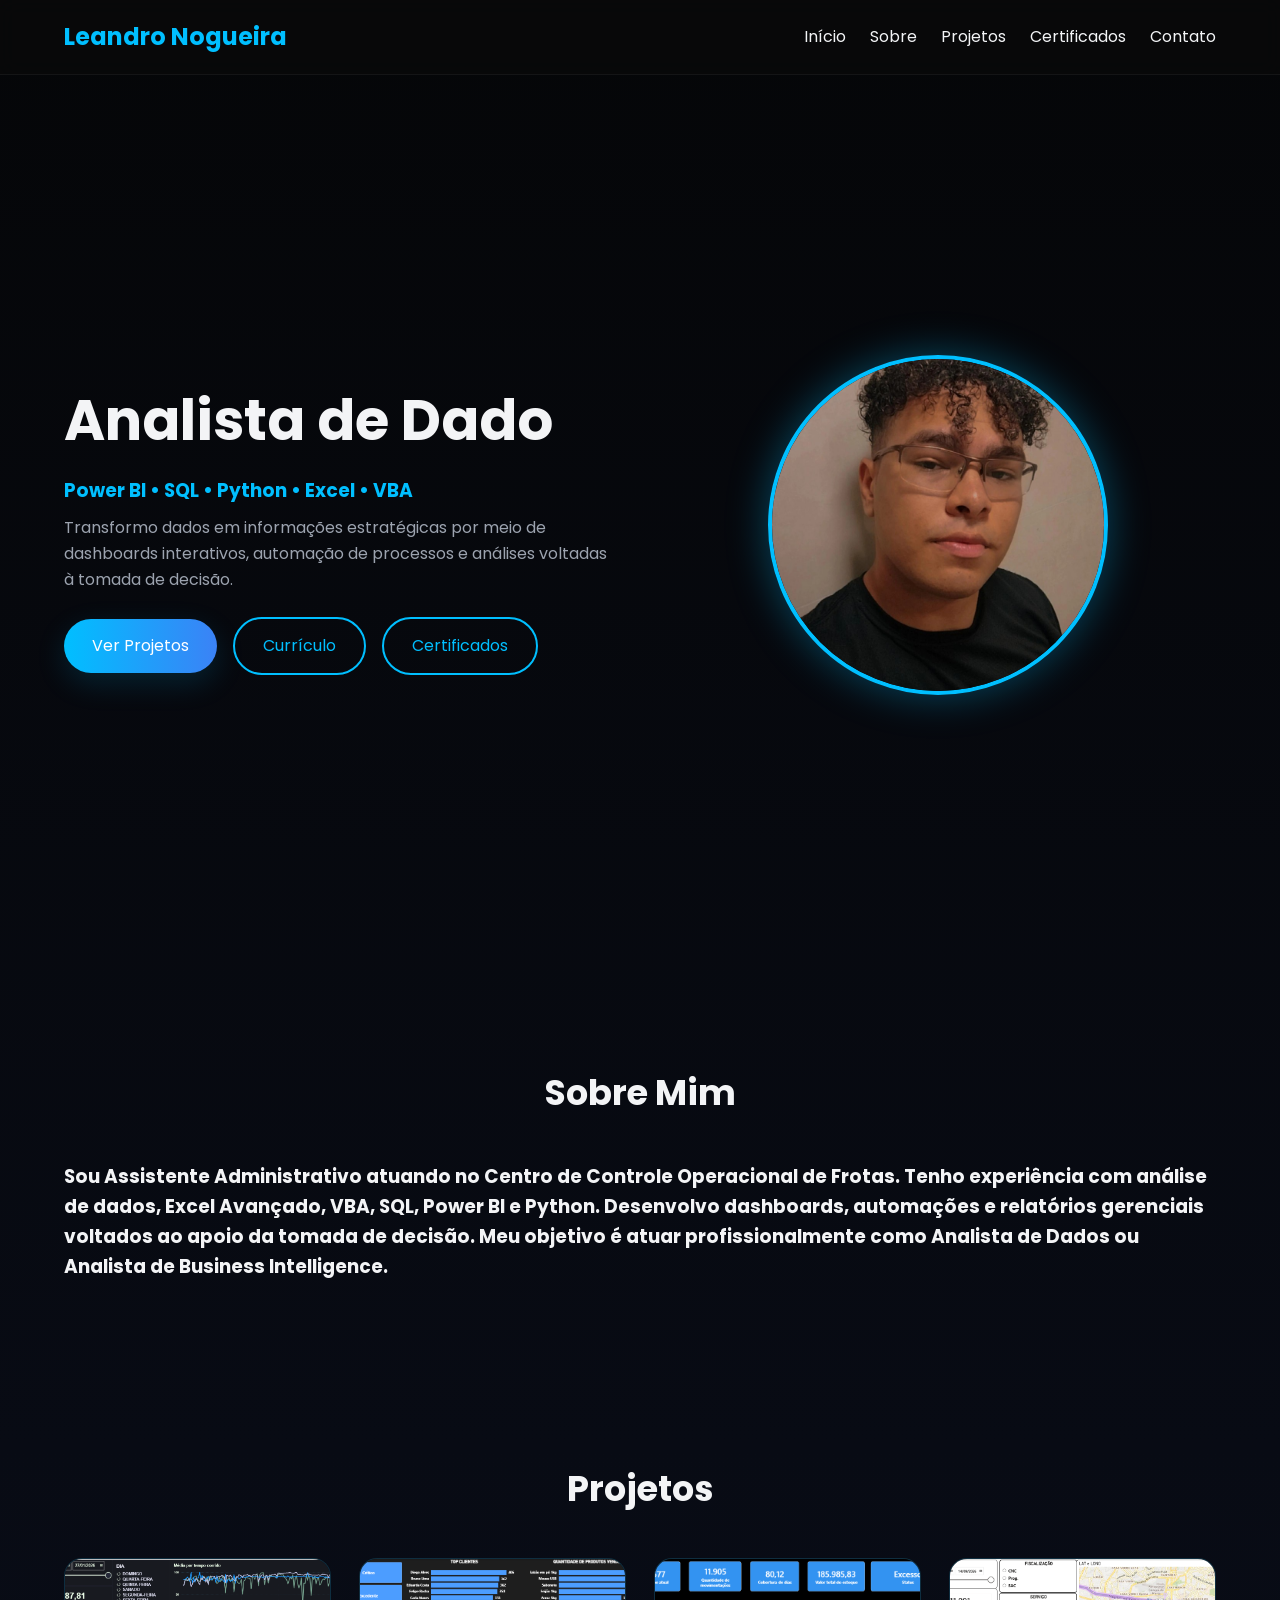
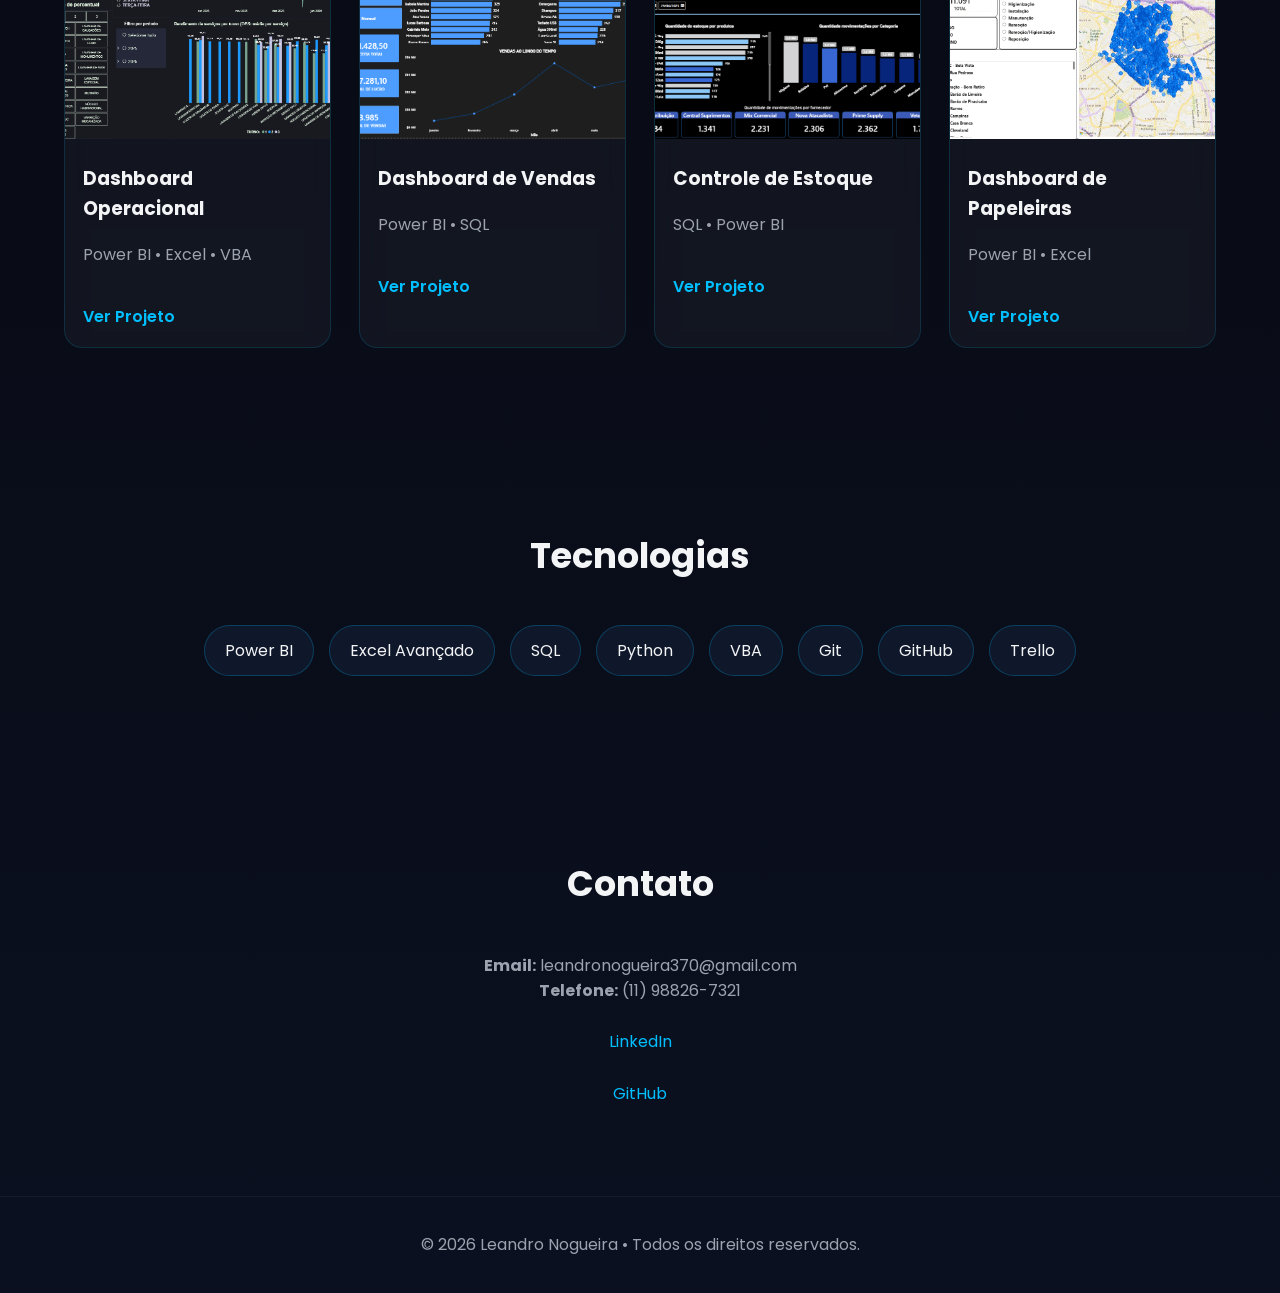
<file: index.html>
<!DOCTYPE html>
<html lang="pt-BR">

<head>

    <meta charset="UTF-8">
    <meta name="viewport" content="width=device-width, initial-scale=1.0">

    <title>Leandro Nogueira | Portfólio</title>

    <link rel="stylesheet" href="style.css">

    <link rel="preconnect" href="https://fonts.googleapis.com">

    <link rel="preconnect" href="https://fonts.gstatic.com" crossorigin>

    <link href="https://fonts.googleapis.com/css2?family=Poppins:wght@300;400;600;700&display=swap" rel="stylesheet">

</head>

<body>

<header>

<nav>

<h2>Leandro Nogueira</h2>

<ul>

<li><a href="#inicio">Início</a></li>

<li><a href="#sobre">Sobre</a></li>

<li><a href="#projetos">Projetos</a></li>

<li><a href="certificados.html">Certificados</a></li>

<li><a href="#contato">Contato</a></li>

</ul>

</nav>

</header>

<section id="inicio" class="hero">

<div class="hero-text">

<h1>Analista de Dados</h1>

<h3>Power BI • SQL • Python • Excel • VBA</h3>

<p>

Transformo dados em informações estratégicas por meio de dashboards interativos, automação de processos e análises voltadas à tomada de decisão.

</p>

<a href="#projetos" class="botao">

Ver Projetos

</a>

<a href="cv.pdf" class="botao2" target="_blank">

Currículo

</a>

<a href="certificados.html" class="botao2">

Certificados

</a>

</div>

<div class="hero-img">

<img src="foto.jpg" alt="Leandro Nogueira">

</div>

</section>

<section id="sobre">

<h2>Sobre Mim</h2>

<h3>

Sou Assistente Administrativo atuando no Centro de Controle Operacional de Frotas.

Tenho experiência com análise de dados, Excel Avançado, VBA, SQL, Power BI e Python.

Desenvolvo dashboards, automações e relatórios gerenciais voltados ao apoio da tomada de decisão.

Meu objetivo é atuar profissionalmente como Analista de Dados ou Analista de Business Intelligence.

</h3>

</section>

<section id="projetos">

<h2>Projetos</h2>

<div class="cards">

<div class="card">

<img src="servicos.png" alt="Dashboard Operacional">

<h3>Dashboard Operacional</h3>

<p>Power BI • Excel • VBA</p>

<a href="projeto.html">

Ver Projeto

</a>

</div>

<div class="card">

<img src="vendas.png" alt="Dashboard de Vendas">

<h3>Dashboard de Vendas</h3>

<p>Power BI • SQL</p>

<a href="projeto.html">

Ver Projeto

</a>

</div>

<div class="card">

<img src="estoque.png" alt="Dashboard de Estoque">

<h3>Controle de Estoque</h3>

<p>SQL • Power BI</p>

<a href="projeto.html">

Ver Projeto

</a>

</div>

<div class="card">

<img src="papeleira.png" alt="Dashboard de Papeleiras">

<h3>Dashboard de Papeleiras</h3>

<p>Power BI • Excel</p>

<a href="projeto.html">

Ver Projeto

</a>

</div>

</div>

</section>

<section id="skills">

<h2>Tecnologias</h2>

<div class="skills">

<span>Power BI</span>

<span>Excel Avançado</span>

<span>SQL</span>

<span>Python</span>

<span>VBA</span>

<span>Git</span>

<span>GitHub</span>

<span>Trello</span>

</div>

</section>

<section id="contato">

<h2>Contato</h2>

<p><strong>Email:</strong> leandronogueira370@gmail.com</p>

<p><strong>Telefone:</strong> (11) 98826-7321</p>

<br>

<a href="https://linkedin.com/in/leandro-nogueira-6450ab218" target="_blank">

LinkedIn

</a>

<br><br>

<a href="https://github.com/Tangerina357" target="_blank">

GitHub

</a>

</section>

<footer>

<p>© 2026 Leandro Nogueira • Todos os direitos reservados.</p>

</footer>

<script src="script.js"></script>

</body>

</html>
</file>
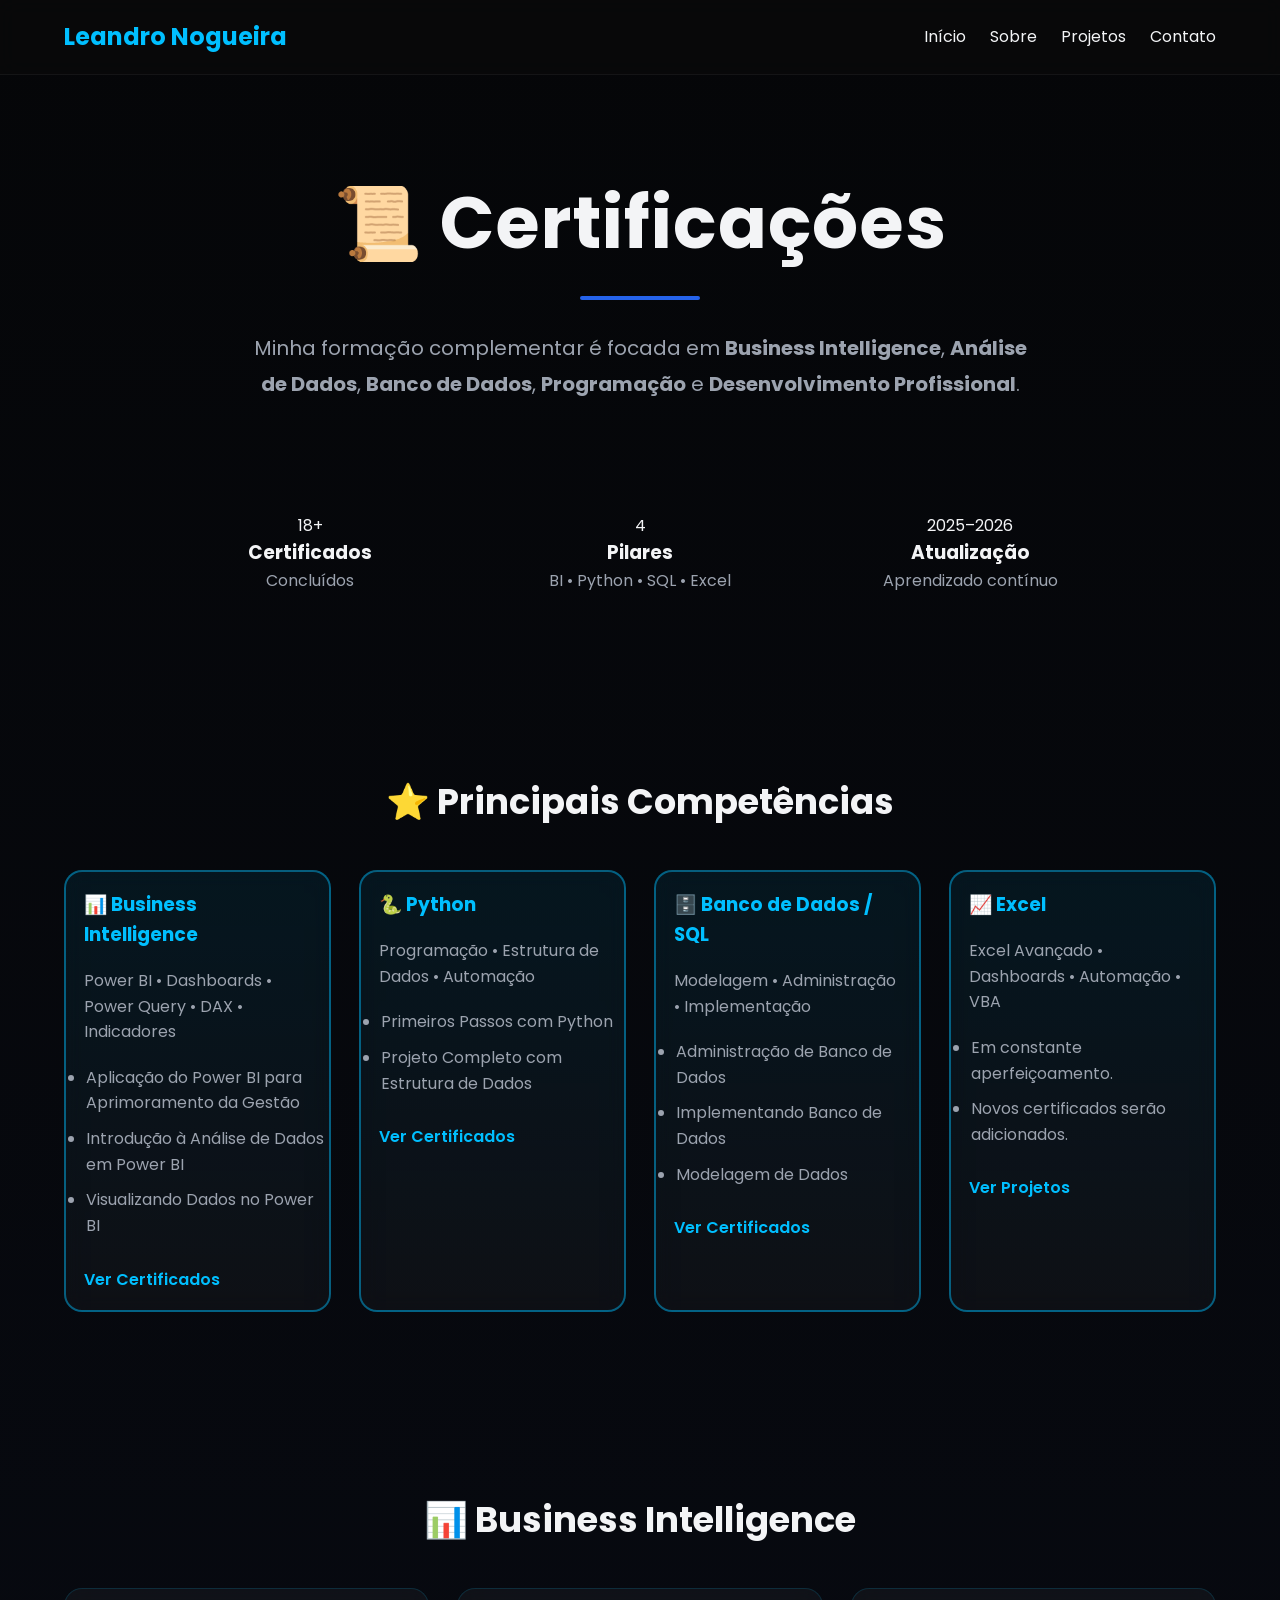
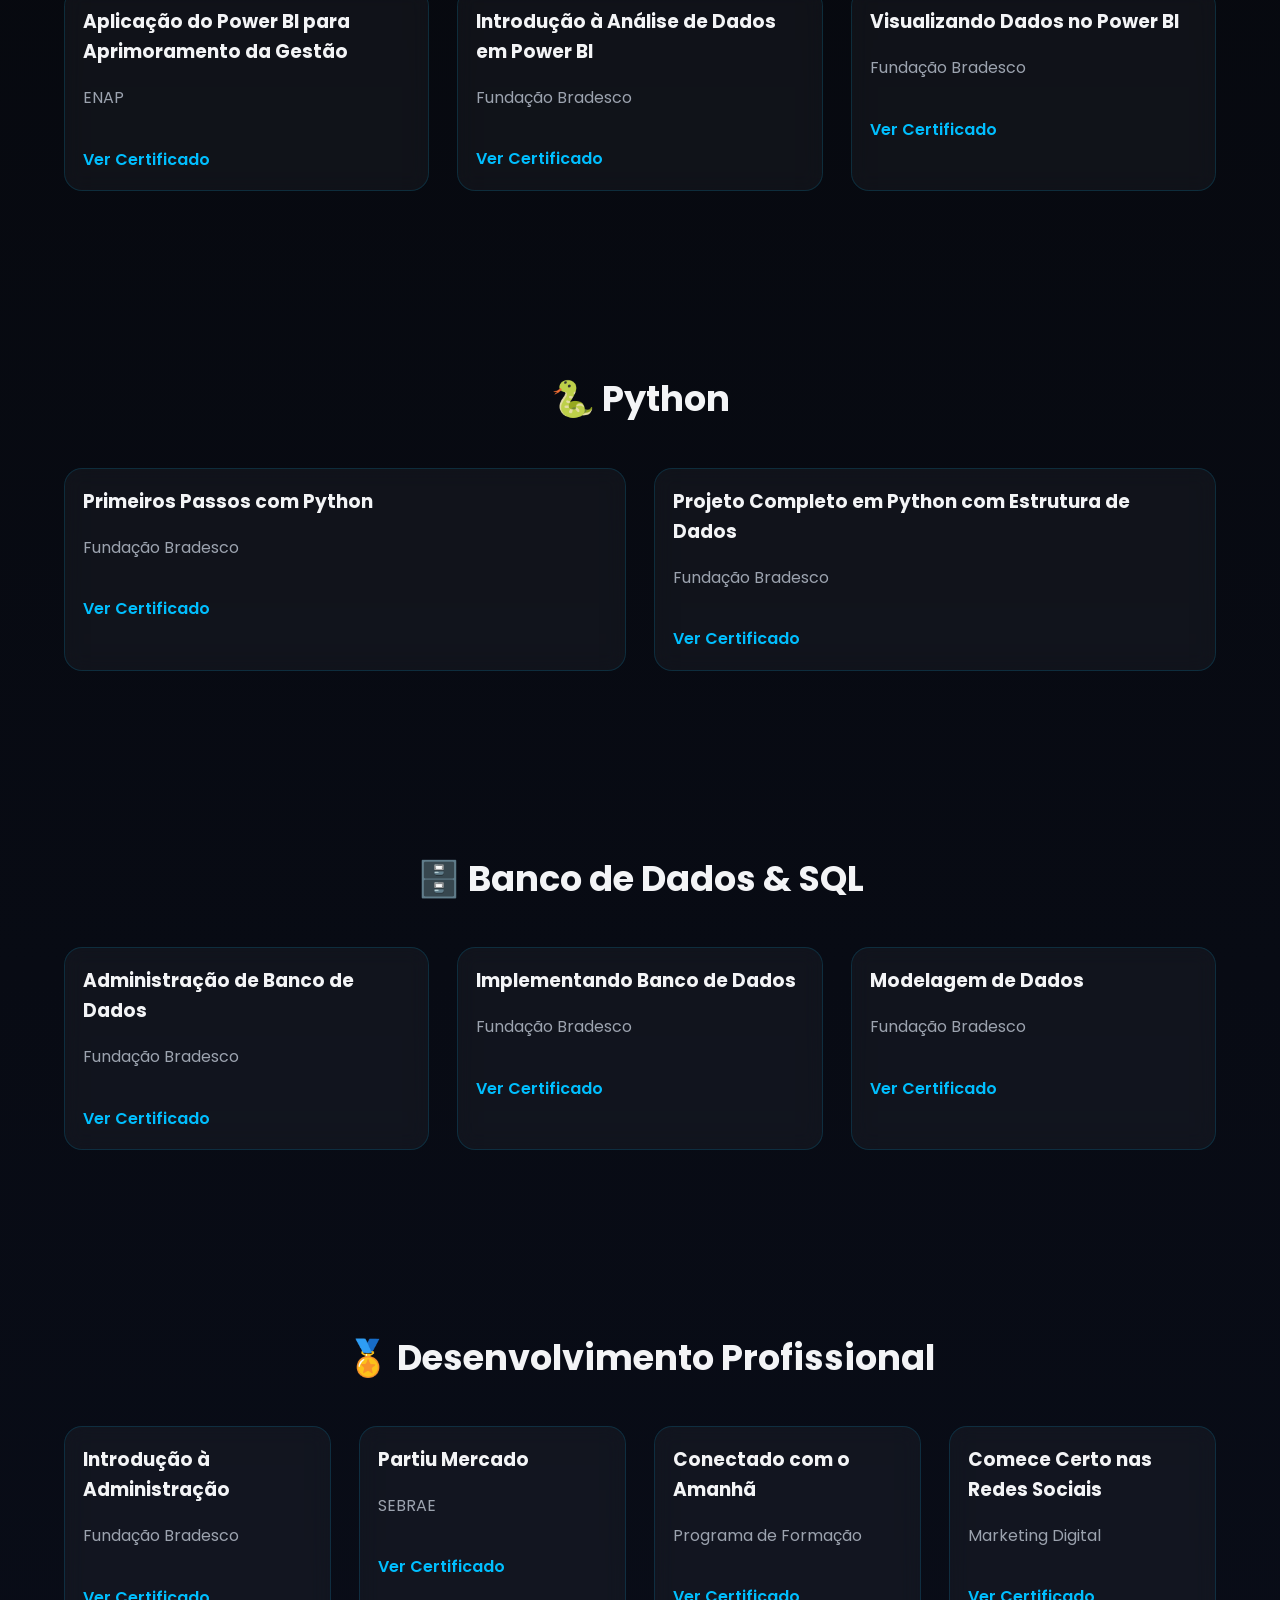
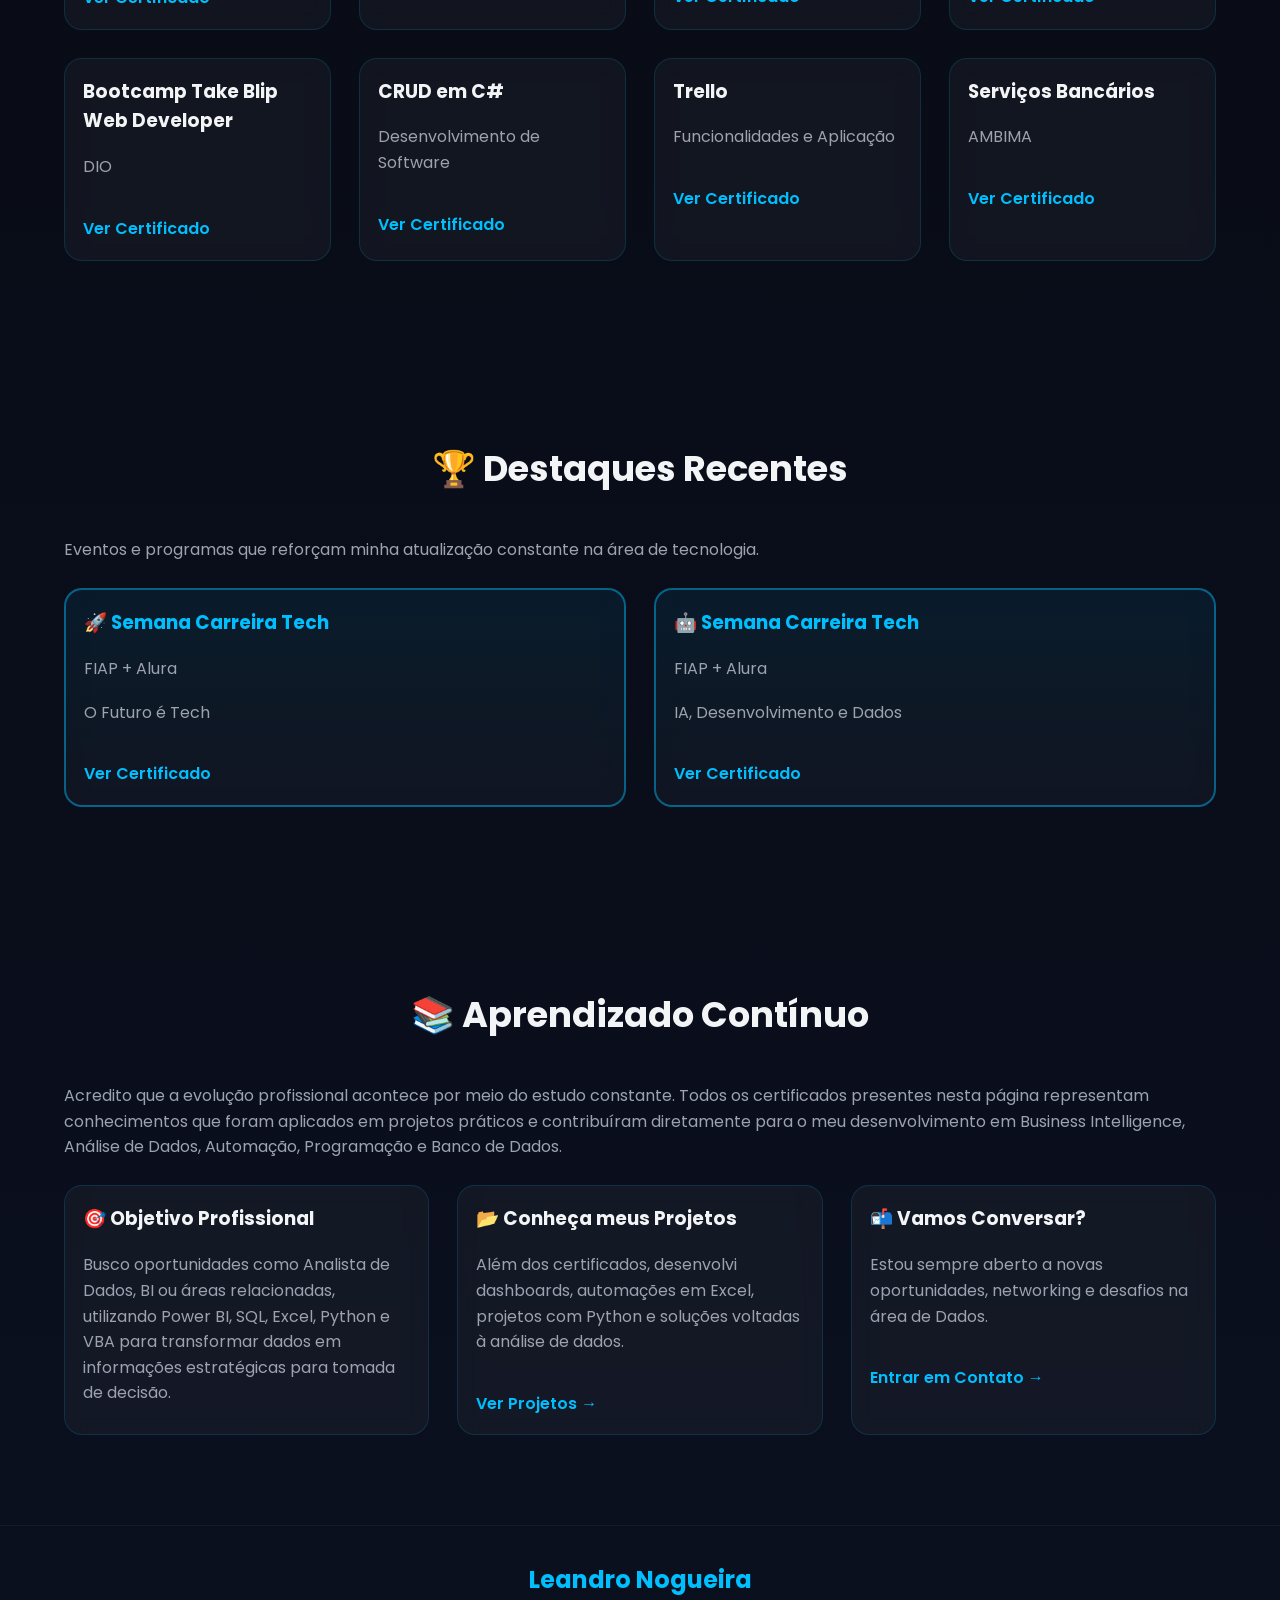
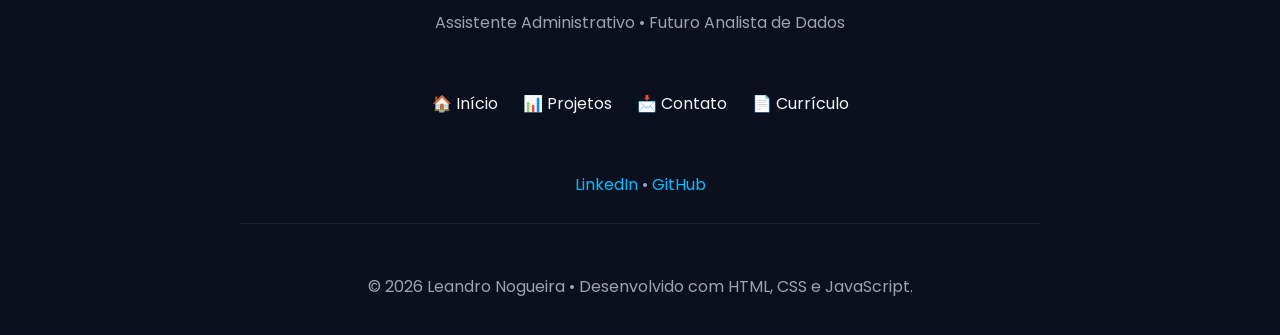
<file: certificados.html>
<!DOCTYPE html>
<html lang="pt-BR">

<head>

    <meta charset="UTF-8">

    <meta name="viewport" content="width=device-width, initial-scale=1.0">

    <title>Certificações | Leandro Nogueira</title>

    <link rel="stylesheet" href="style.css">

    <link href="https://fonts.googleapis.com/css2?family=Poppins:wght@300;400;600;700&display=swap" rel="stylesheet">

</head>

<body>

<header>

<nav>

<h2>Leandro Nogueira</h2>

<ul>

<li><a href="index.html">Início</a></li>

<li><a href="index.html#sobre">Sobre</a></li>

<li><a href="index.html#projetos">Projetos</a></li>

<li><a href="index.html#contato">Contato</a></li>

</ul>

</nav>

</header>

<section class="certificados-header">

<div style="text-align: center; max-width: 900px; margin: 0 auto;">

    <h1 style="font-size: 72px; font-weight: 700; margin-bottom: 15px; letter-spacing: 1px;">

        📜 Certificações

    </h1>

    <div style="width: 120px; height: 4px; background: #2563eb; margin: 0 auto 30px; border-radius: 50px;"></div>

    <p style="font-size: 20px; max-width: 800px; margin: 0 auto; line-height: 1.8;">

        Minha formação complementar é focada em
        <strong>Business Intelligence</strong>,
        <strong>Análise de Dados</strong>,
        <strong>Banco de Dados</strong>,
        <strong>Programação</strong> e
        <strong>Desenvolvimento Profissional</strong>.

    </p>

</div>

<br><br>

<div class="estatisticas"
style="
display:flex;
justify-content:center;
align-items:stretch;
gap:30px;
flex-wrap:wrap;
max-width:1200px;
margin:60px auto 0;
">

<div class="estatistica-item"
style="
width:300px;
text-align:center;
">

<div class="numero">

18<span>+</span>

</div>

<div class="linha"></div>

<h3>Certificados</h3>

<p>Concluídos</p>

</div>

<div class="estatistica-item"
style="
width:300px;
text-align:center;
">

<div class="numero">

4

</div>

<div class="linha"></div>

<h3>Pilares</h3>

<p>BI • Python • SQL • Excel</p>

</div>

<div class="estatistica-item"
style="
width:300px;
text-align:center;
">

<div class="numero">

2025–2026

</div>

<div class="linha"></div>

<h3>Atualização</h3>

<p>Aprendizado contínuo</p>

</div>

</div>

</section>

<section>

<h2>⭐ Principais Competências</h2>

<div class="cards">

<div class="card destaque">

<h3>📊 Business Intelligence</h3>

<p>

Power BI • Dashboards • Power Query • DAX • Indicadores

</p>

<ul>

<li>Aplicação do Power BI para Aprimoramento da Gestão</li>

<li>Introdução à Análise de Dados em Power BI</li>

<li>Visualizando Dados no Power BI</li>

</ul>

<a href="aplicacao-power-bi-aprimoramento-gestao-enap.pdf" target="_blank">

Ver Certificados

</a>

</div>

<div class="card destaque">

<h3>🐍 Python</h3>

<p>

Programação • Estrutura de Dados • Automação

</p>

<ul>

<li>Primeiros Passos com Python</li>

<li>Projeto Completo com Estrutura de Dados</li>

</ul>

<a href="python-estrutura-dados-fundacao-bradesco.pdf" target="_blank">

Ver Certificados

</a>

</div>

<div class="card destaque">

<h3>🗄️ Banco de Dados / SQL</h3>

<p>

Modelagem • Administração • Implementação

</p>

<ul>

<li>Administração de Banco de Dados</li>

<li>Implementando Banco de Dados</li>

<li>Modelagem de Dados</li>

</ul>

<a href="modelagem-dados-fundacao-bradesco.pdf" target="_blank">

Ver Certificados

</a>

</div>

<div class="card destaque">

<h3>📈 Excel</h3>

<p>

Excel Avançado • Dashboards • Automação • VBA

</p>

<ul>

<li>Em constante aperfeiçoamento.</li>

<li>Novos certificados serão adicionados.</li>

</ul>

<a href="excel-avancado.pdf" target="_blank">

Ver Projetos

</a>

</div>

</div>

</section>

<section>

<h2>📊 Business Intelligence</h2>

<div class="cards">

<div class="card">

<h3>Aplicação do Power BI para Aprimoramento da Gestão</h3>

<p>ENAP</p>

<a href="aplicacao-power-bi-aprimoramento-gestao-enap.pdf" target="_blank">

Ver Certificado

</a>

</div>

<div class="card">

<h3>Introdução à Análise de Dados em Power BI</h3>

<p>Fundação Bradesco</p>

<a href="introducao-analise-dados-power-bi-fundacao-bradesco.pdf" target="_blank">

Ver Certificado

</a>

</div>

<div class="card">

<h3>Visualizando Dados no Power BI</h3>

<p>Fundação Bradesco</p>

<a href="visualizando-dados-power-bi-fundacao-bradesco.pdf" target="_blank">

Ver Certificado

</a>

</div>

</div>

</section>

<section>

<h2>🐍 Python</h2>

<div class="cards">

<div class="card">

<h3>Primeiros Passos com Python</h3>

<p>Fundação Bradesco</p>

<a href="primeiros-passos-python.pdf" target="_blank">

Ver Certificado

</a>

</div>

<div class="card">

<h3>Projeto Completo em Python com Estrutura de Dados</h3>

<p>Fundação Bradesco</p>

<a href="python-estrutura-dados-fundacao-bradesco.pdf" target="_blank">

Ver Certificado

</a>

</div>

</div>

</section>

<section>

<h2>🗄️ Banco de Dados & SQL</h2>

<div class="cards">

<div class="card">

<h3>Administração de Banco de Dados</h3>

<p>Fundação Bradesco</p>

<a href="administracao-banco-dados-fundacao-bradesco.pdf" target="_blank">

Ver Certificado

</a>

</div>

<div class="card">

<h3>Implementando Banco de Dados</h3>

<p>Fundação Bradesco</p>

<a href="implementando-banco-dados-fundacao-bradesco.pdf" target="_blank">

Ver Certificado

</a>

</div>

<div class="card">

<h3>Modelagem de Dados</h3>

<p>Fundação Bradesco</p>

<a href="modelagem-dados-fundacao-bradesco.pdf" target="_blank">

Ver Certificado

</a>

</div>

</div>

</section>

<section>

<h2>🏅 Desenvolvimento Profissional</h2>

<div class="cards">

<div class="card">

<h3>Introdução à Administração</h3>

<p>Fundação Bradesco</p>

<a href="introducao-administracao-fundacao-bradesco.pdf" target="_blank">

Ver Certificado

</a>

</div>

<div class="card">

<h3>Partiu Mercado</h3>

<p>SEBRAE</p>

<a href="partiu-mercado-sebrae.pdf" target="_blank">

Ver Certificado

</a>

</div>

<div class="card">

<h3>Conectado com o Amanhã</h3>

<p>Programa de Formação</p>

<a href="conectado-com-o-amanha.pdf" target="_blank">

Ver Certificado

</a>

</div>

<div class="card">

<h3>Comece Certo nas Redes Sociais</h3>

<p>Marketing Digital</p>

<a href="comece-certo-redes-sociais.pdf" target="_blank">

Ver Certificado

</a>

</div>

<div class="card">

<h3>Bootcamp Take Blip Web Developer</h3>

<p>DIO</p>

<a href="bootcamp-take-blip-web-developer.pdf" target="_blank">

Ver Certificado

</a>

</div>

<div class="card">

<h3>CRUD em C#</h3>

<p>Desenvolvimento de Software</p>

<a href="crud-csharp-padroes-desenvolvimento.pdf" target="_blank">

Ver Certificado

</a>

</div>

<div class="card">

<h3>Trello</h3>

<p>Funcionalidades e Aplicação</p>

<a href="hackathon-tech-fmu-2025-2.pdf" target="_blank">

Ver Certificado

</a>

</div>

<div class="card">

<h3>Serviços Bancários</h3>

<p>AMBIMA</p>

<a href="servicos-bancarios-ambima.pdf" target="_blank">

Ver Certificado

</a>

</div>

</div>

</section>

<section class="destaque-certificados">

<h2>🏆 Destaques Recentes</h2>

<p>

Eventos e programas que reforçam minha atualização constante na área de tecnologia.

</p>
<br>
<div class="cards">

<div class="card destaque">

<h3>🚀 Semana Carreira Tech</h3>

<p>

FIAP + Alura

</p>

<p>

O Futuro é Tech

</p>

<a href="semana-carreira-tech-fiap-alura-futuro-tech.pdf" target="_blank">

Ver Certificado

</a>

</div>

<div class="card destaque">

<h3>🤖 Semana Carreira Tech</h3>

<p>

FIAP + Alura

</p>

<p>

IA, Desenvolvimento e Dados

</p>

<a href="semana-carreira-tech-fiap-alura-ia-dev-dados.pdf" target="_blank">

Ver Certificado

</a>

</div>

</div>

</section>

<section class="conclusao-certificados">

<h2>📚 Aprendizado Contínuo</h2>

<p>

Acredito que a evolução profissional acontece por meio do estudo constante.

Todos os certificados presentes nesta página representam conhecimentos que

foram aplicados em projetos práticos e contribuíram diretamente para o meu

desenvolvimento em Business Intelligence, Análise de Dados, Automação,

Programação e Banco de Dados.

</p>
<br>
<div class="cards">

<div class="card">

<h3>🎯 Objetivo Profissional</h3>

<p>

Busco oportunidades como Analista de Dados, BI ou áreas relacionadas,

utilizando Power BI, SQL, Excel, Python e VBA para transformar dados

em informações estratégicas para tomada de decisão.

</p>

</div>

<div class="card">

<h3>📂 Conheça meus Projetos</h3>

<p>

Além dos certificados, desenvolvi dashboards, automações em Excel,

projetos com Python e soluções voltadas à análise de dados.

</p>

<a href="index.html#projetos">

Ver Projetos →

</a>

</div>

<div class="card">

<h3>📬 Vamos Conversar?</h3>

<p>

Estou sempre aberto a novas oportunidades, networking e desafios

na área de Dados.

</p>

<a href="index.html#contato">

Entrar em Contato →

</a>

</div>

</div>

</section>

<footer>

<div class="footer-content">

<h2>Leandro Nogueira</h2>

<p>

Assistente Administrativo • Futuro Analista de Dados

</p>
<br>
<div class="footer-links">

<a href="index.html">

🏠 Início

</a>

<a href="index.html#projetos">

📊 Projetos

</a>

<a href="index.html#contato">

📩 Contato

</a>

<a href="cv.pdf" target="_blank">

📄 Currículo

</a>

</div>
<br>
<div class="footer-redes">

<a href="https://www.linkedin.com/in/leandro-nogueira-6450ab218/" target="_blank">

LinkedIn

</a>

<span>•</span>

<a href="https://github.com/" target="_blank">

GitHub

</a>

</div>

<hr>
<br>
<p>

© 2026 Leandro Nogueira • Desenvolvido com HTML, CSS e JavaScript.

</p>

</div>

</footer>

<script src="script.js"></script>

</body>

</html>
</file>
<file: style.css>
:root{
  --bg:#09090b;
  --surface:#111827;
  --surface2:#1f2937;
  --primary:#00bfff;
  --primary2:#3b82f6;
  --text:#f3f4f6;
  --muted:#9ca3af;
  --radius:18px;
  --shadow:0 10px 30px rgba(0,191,255,.15);
}
*{margin:0;padding:0;box-sizing:border-box}
html{scroll-behavior:smooth}
body{
 font-family:Poppins,sans-serif;
 background:linear-gradient(180deg,#050608,#0b1020);
 color:var(--text);
 line-height:1.6;
}
header{
 position:sticky;top:0;z-index:1000;
 backdrop-filter:blur(10px);
 background:rgba(9,9,11,.8);
 border-bottom:1px solid rgba(255,255,255,.05)
}
nav{
 max-width:1200px;margin:auto;
 display:flex;justify-content:space-between;align-items:center;
 padding:18px 24px;
}
nav h2{color:var(--primary)}
nav ul{display:flex;gap:24px;list-style:none}
nav a{
 color:var(--text);text-decoration:none;transition:.3s
}
nav a:hover{color:var(--primary)}
.hero{
 min-height:100vh;
 display:grid;
 grid-template-columns:1fr 1fr;
 gap:40px;
 align-items:center;
 max-width:1200px;
 margin:auto;
 padding:80px 24px;
}
.hero h1{font-size:3.5rem}
.hero h3{color:var(--primary);margin:10px 0}
.hero p{max-width:600px;color:var(--muted)}
.hero-img{display:flex;justify-content:center}
.hero-img img{
 width:340px;height:340px;object-fit:cover;
 border-radius:50%;
 border:4px solid var(--primary);
 box-shadow:0 0 40px rgba(0,191,255,.35);
}
.botao,.botao2{
 display:inline-block;
 margin-top:25px;
 padding:14px 28px;
 border-radius:999px;
 text-decoration:none;
 transition:.3s;
 margin-right:12px;
}
.botao{
 background:linear-gradient(90deg,var(--primary),var(--primary2));
 color:#fff;
 box-shadow:var(--shadow);
}
.botao:hover{transform:translateY(-3px) scale(1.03)}
.botao2{
 border:2px solid var(--primary);
 color:var(--primary)
}
.botao2:hover{background:var(--primary);color:#fff}
section{
 max-width:1200px;
 margin:auto;
 padding:90px 24px;
}
section h2{
 text-align:center;
 margin-bottom:40px;
 font-size:2.2rem;
}
#sobre p{
 max-width:850px;
 margin:auto;
 color:var(--muted);
 text-align:center;
}
.cards{
 display:grid;
 grid-template-columns:repeat(auto-fit,minmax(260px,1fr));
 gap:28px;
}
.card{
 background:rgba(255,255,255,.04);
 border:1px solid rgba(0,191,255,.15);
 border-radius:var(--radius);
 overflow:hidden;
 transition:.35s;
 backdrop-filter:blur(10px);
}
.card:hover{
 transform:translateY(-8px);
 box-shadow:var(--shadow);
 border-color:var(--primary);
}
.card img{width:100%;height:180px;object-fit:cover}
.card h3,.card p,.card a{margin:18px}
.card p{color:var(--muted)}
.card a{
 display:inline-block;
 color:var(--primary);
 text-decoration:none;
 font-weight:600;
}
.skills{
 display:flex;
 flex-wrap:wrap;
 gap:15px;
 justify-content:center;
}
.skills span{
 padding:12px 20px;
 border-radius:999px;
 border:1px solid rgba(0,191,255,.25);
 background:#0f172a;
 transition:.3s;
}
.skills span:hover{
 background:var(--primary);
 color:#fff;
 transform:translateY(-3px);
}
#contato{
 text-align:center;
}
#contato a{
 color:var(--primary);
 text-decoration:none;
}
footer{
 text-align:center;
 padding:35px;
 color:var(--muted);
 border-top:1px solid rgba(255,255,255,.05);
}
::-webkit-scrollbar{width:10px}
::-webkit-scrollbar-thumb{
 background:linear-gradient(var(--primary),var(--primary2));
 border-radius:10px;
}
@media(max-width:900px){
 .hero{
  grid-template-columns:1fr;
  text-align:center;
 }
 .hero-img{order:-1}
 .hero h1{font-size:2.6rem}
 nav{
  flex-direction:column;
  gap:15px;
 }
 nav ul{
  flex-wrap:wrap;
  justify-content:center;
  gap:14px;
 }
 .hero-img img{
  width:250px;
  height:250px;
 }
}
@media(max-width:600px){
 section{padding:70px 18px}
 .hero{padding:50px 18px}
 .hero h1{font-size:2rem}
 .botao,.botao2{
  display:block;
  margin:15px auto;
  text-align:center;
 }
}
.hidden{
    opacity:0;
    transform:translateY(40px);
    transition:all .8s ease;
}

.show{
    opacity:1;
    transform:translateY(0);
}
/* ========================================= */
/* PÁGINAS DE PROJETOS */
/* ========================================= */

.hero-projeto{
    min-height:100vh;
    display:grid;
    grid-template-columns:1fr 1fr;
    gap:60px;
    align-items:center;
    max-width:1200px;
    margin:auto;
    padding:80px 24px;
}

.hero-projeto .hero-text h1{
    font-size:3.5rem;
    margin-bottom:15px;
}

.hero-projeto .hero-text h3{
    color:var(--primary);
    margin-bottom:20px;
}

.hero-projeto .hero-text p{
    color:var(--muted);
    max-width:600px;
}

.hero-projeto .hero-img{
    display:flex;
    justify-content:center;
    align-items:center;
}

.hero-projeto .hero-img img{

    width:100%;
    max-width:560px;

    border-radius:20px;

    border:2px solid rgba(0,191,255,.2);

    box-shadow:0 0 40px rgba(0,191,255,.2);

    transition:.4s;

}

.hero-projeto .hero-img img:hover{

    transform:scale(1.02);

    box-shadow:0 0 60px rgba(0,191,255,.35);

}

/* ========================================= */

.dashboard{

    margin-top:50px;

    display:flex;

    justify-content:center;

}

.dashboard img{

    width:100%;

    border-radius:20px;

    border:1px solid rgba(255,255,255,.08);

    box-shadow:var(--shadow);

}

/* ========================================= */

.video-container{

    width:100%;

    max-width:1000px;

    margin:40px auto;

    border-radius:20px;

    overflow:hidden;

    border:1px solid rgba(255,255,255,.08);

    box-shadow:var(--shadow);

}

.video-container video{

    display:block;

    width:100%;

}

/* ========================================= */

.card.destaque{

    border:2px solid rgba(0,191,255,.45);

    background:linear-gradient(
        180deg,
        rgba(0,191,255,.08),
        rgba(255,255,255,.03)
    );

}

.card.destaque h3{

    color:var(--primary);

}

/* ========================================= */

.cards img{

    transition:.4s;

}

.cards:hover img{

    opacity:.75;

}

.cards .card:hover img{

    opacity:1;

    transform:scale(1.04);

}

/* ========================================= */

.footer-content{

    max-width:1200px;

    margin:auto;

}

.footer-content h2{

    color:var(--primary);

    margin-bottom:10px;

}

.footer-links{

    display:flex;

    justify-content:center;

    gap:25px;

    flex-wrap:wrap;

    margin:30px 0;

}

.footer-links a{

    color:var(--text);

    text-decoration:none;

    transition:.3s;

}

.footer-links a:hover{

    color:var(--primary);

}

.footer-redes{

    margin-bottom:25px;

}

.footer-redes a{

    color:var(--primary);

    text-decoration:none;

}

footer hr{

    border:none;

    border-top:1px solid rgba(255,255,255,.08);

    margin:25px auto;

    max-width:800px;

}

/* ========================================= */

section p{

    color:var(--muted);

}

section ul{

    margin-top:20px;

    padding-left:20px;

}

section li{

    margin-bottom:10px;

    color:var(--muted);

}

/* ========================================= */

@media(max-width:900px){

.hero-projeto{

grid-template-columns:1fr;

text-align:center;

}

.hero-projeto .hero-img{

order:-1;

}

.hero-projeto .hero-text h1{

font-size:2.6rem;

}

.hero-projeto .hero-img img{

max-width:420px;

}

.footer-links{

flex-direction:column;

gap:15px;

}

}
</file>
